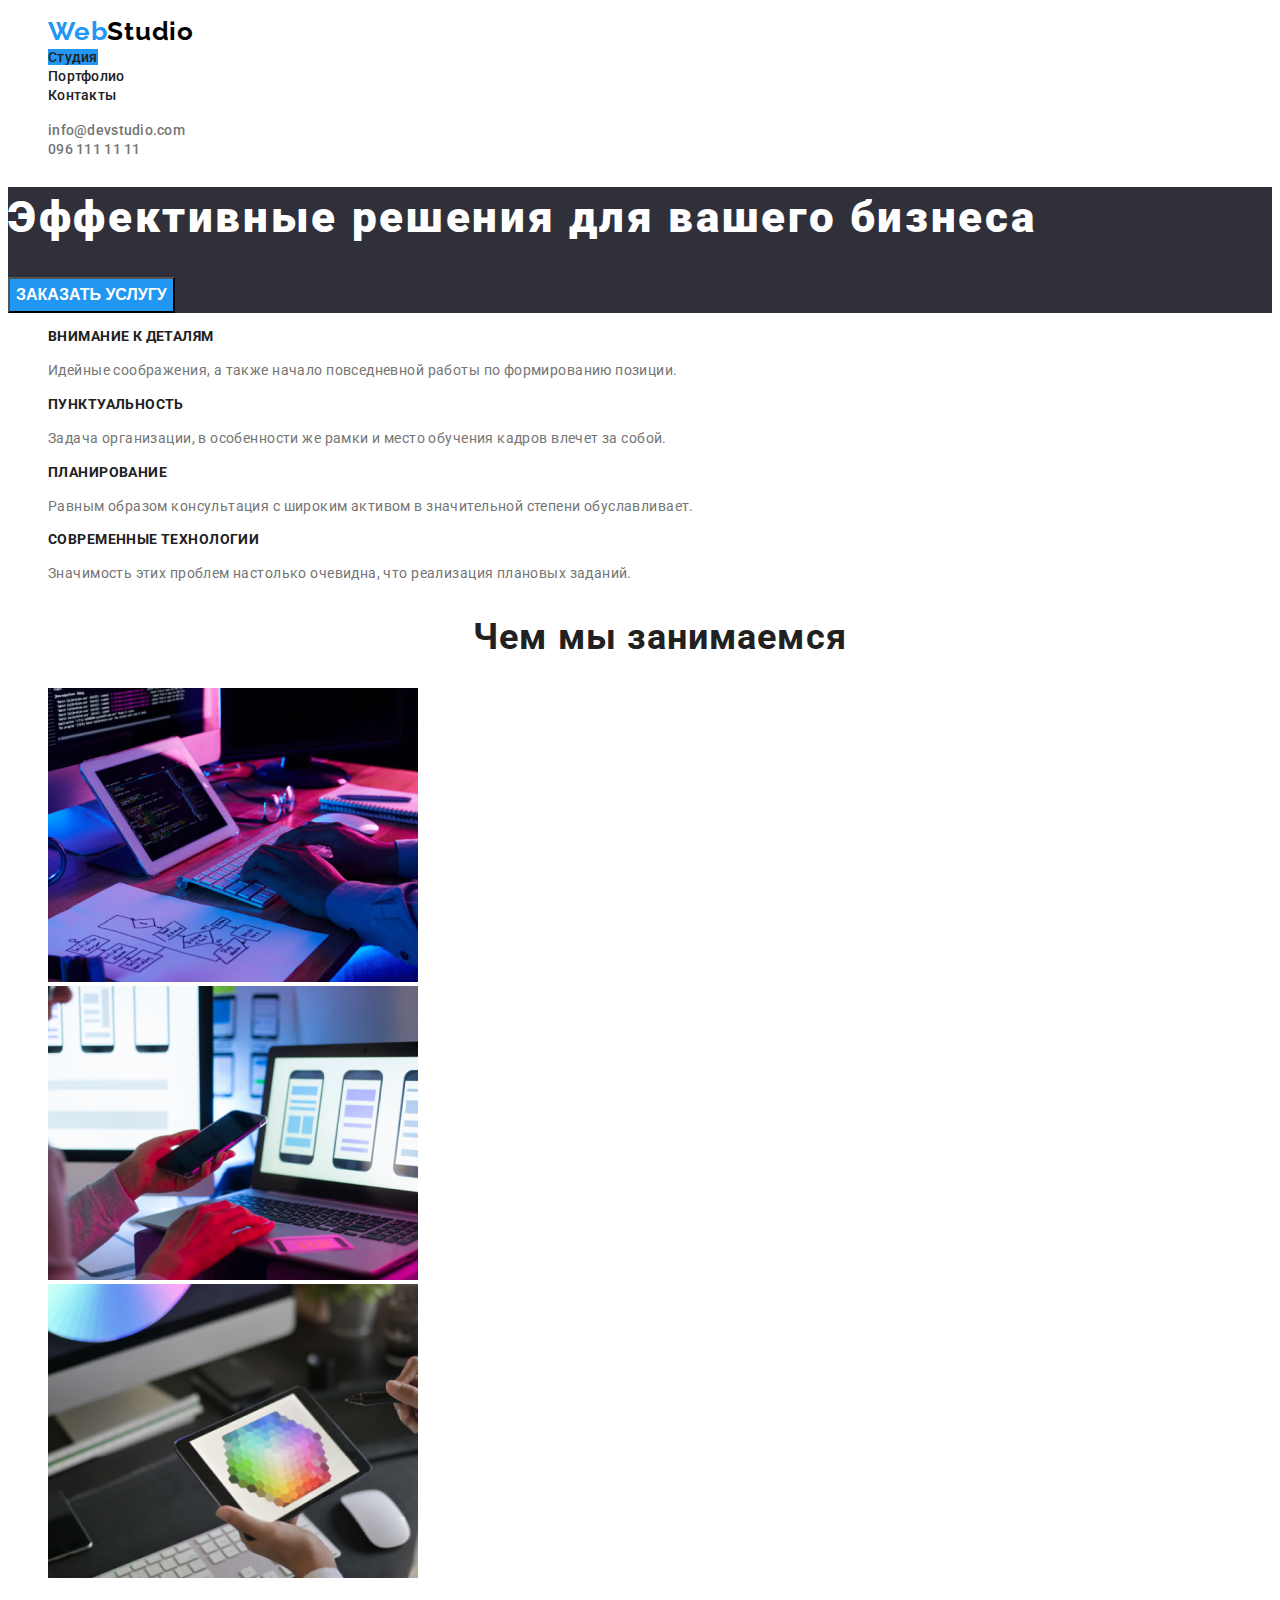
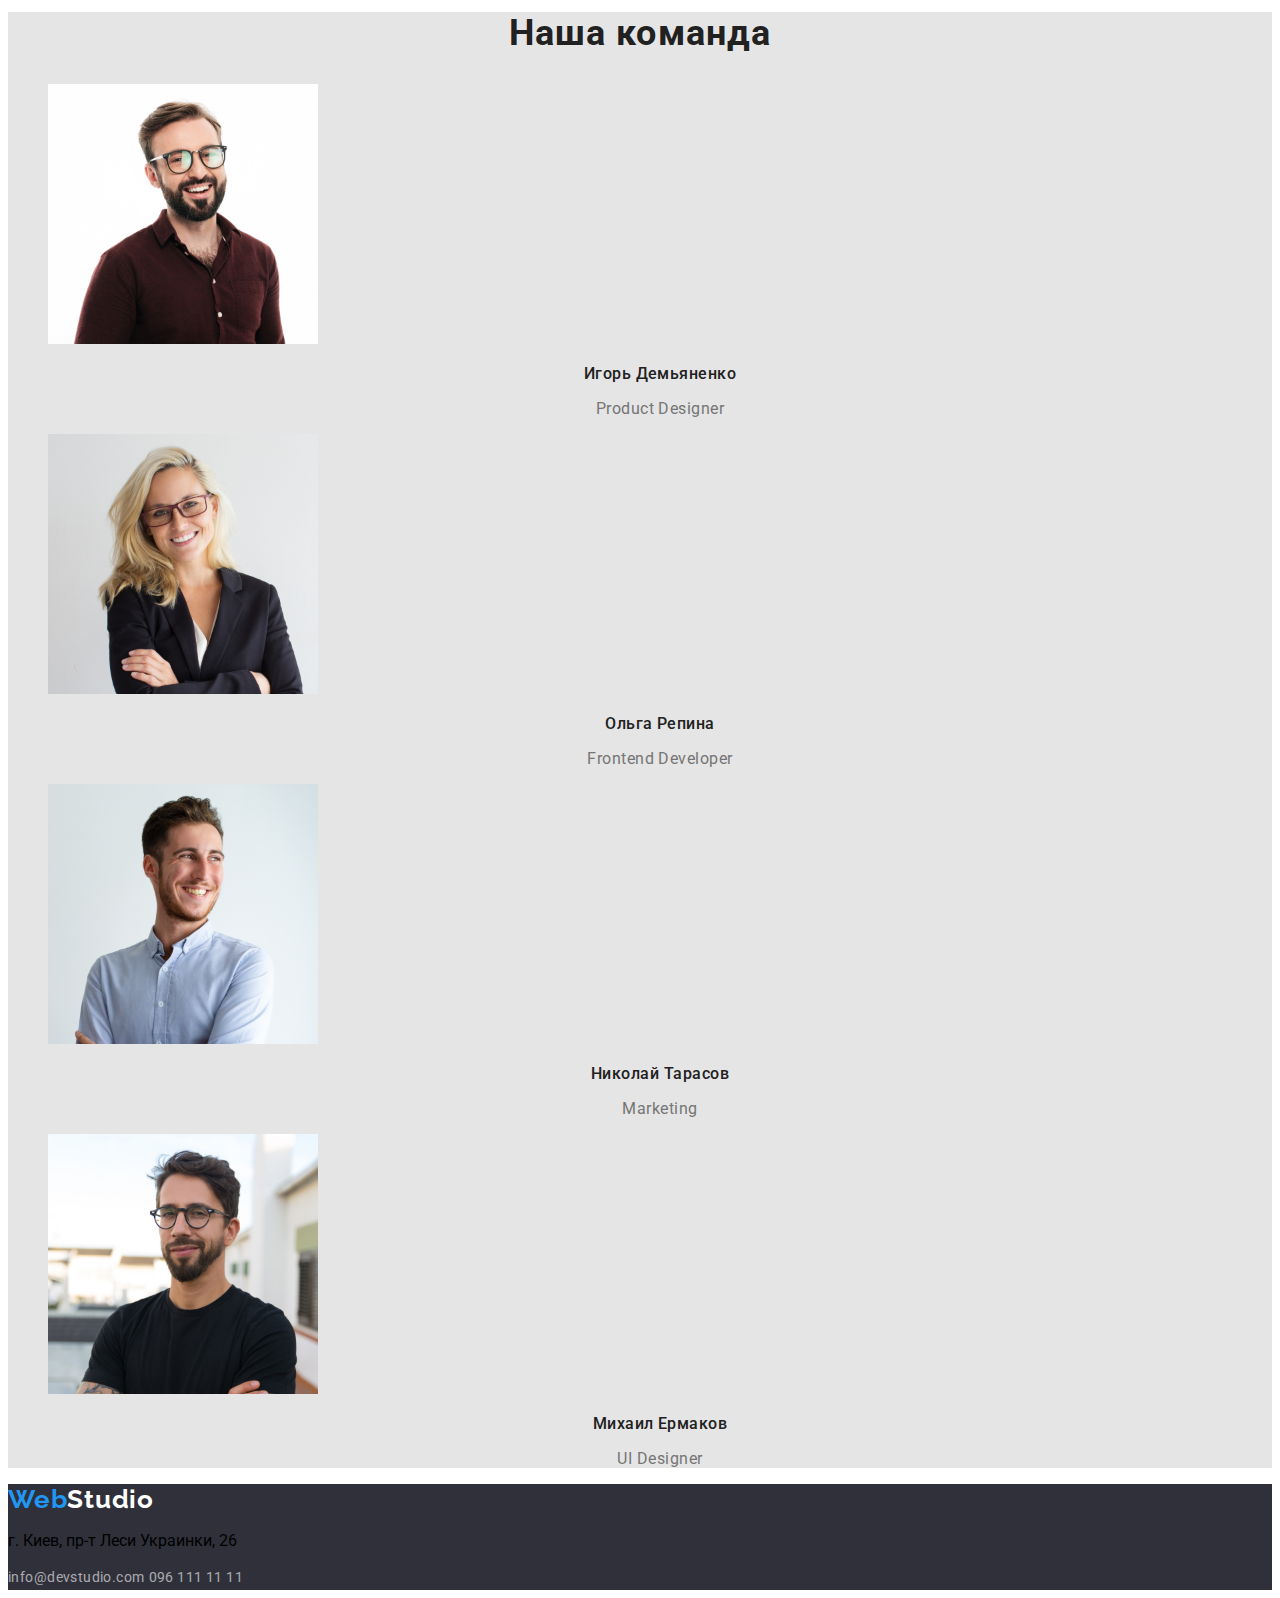
<file: index.html>
<!DOCTYPE html>
<html lang="ru">
  <head>
    <meta charset="UTF-8" />
    <meta http-equiv="X-UA-Compatible" content="IE=edge" />
    <meta name="viewport" content="width=device-width, initial-scale=1.0" />
    <title lang="en">WebStudio</title>
    <link rel="preconnect" href="https://fonts.gstatic.com" />
    <link
      href="https://fonts.googleapis.com/css2?family=Raleway:wght@700&family=Roboto:wght@400;500;700;900&display=swap"
      rel="stylesheet"
    />
    <link
      rel="stylesheet"
      href="https://cdnjs.cloudflare.com/ajax/libs/modern-normalize/1.0.0/modern-normalize.min.css"
      integrity="sha512-ISS7cAi1PEhQ8jnbJpJZMd29NlhNj4AWYyLOSp2CE/CsHxTCu+r+t0D2yoJudVrd0/8fTVPUVDzY5Tvli75u/g=="
      crossorigin="anonymous"
    />
    <link rel="stylesheet" href="css/styles.css" />
  </head>
  <body>
    <header class="header">
      <nav class="navigation">
        <ul class="navigation-list list">
          <li class="navigation-item">
            <a class="logo-link link logo-link-light-theme" href="" lang="en"
              ><span class="logo-txt">Web</span>Studio</a
            >
          </li>
          <li class="navigation-item">
            <a class="navigation-link link current" href="./index.html"
              >Студия</a
            >
          </li>
          <li class="navigation-item">
            <a class="navigation-link link" href="./portfolio.html"
              >Портфолио</a
            >
          </li>
          <li class="navigation-item">
            <a class="navigation-link link" href="">Контакты</a>
          </li>
        </ul>
      </nav>
      <ul class="list">
        <li>
          <a class="mail-link link" href="mailto:info@devstudio.com" lang="en"
            >info@devstudio.com</a
          >
        </li>
        <li>
          <a class="tel-link link" href="tel:0961111111">096 111 11 11</a>
        </li>
      </ul>
    </header>
    <main>
      <!-- HERO -->
      <section class="hero">
        <h1 class="hero-title">Эффективные решения для вашего бизнеса</h1>
        <button class="modal-btn" type="button">Заказать услугу</button>
      </section>
      <!-- FEATURES -->
      <section>
        <h2 hidden>Преимущества</h2>

        <ul class="features list">
          <li class="features-list">
            <h3 class="features-title">Внимание к деталям</h3>
            <p class="dicsription">
              Идейные соображения, а также начало повседневной работы по
              формированию позиции.
            </p>
          </li>
          <li class="features-list">
            <h3 class="features-title">Пунктуальность</h3>
            <p class="dicsription">
              Задача организации, в особенности же рамки и место обучения кадров
              влечет за собой.
            </p>
          </li>
          <li class="features-list">
            <h3 class="features-title">Планирование</h3>
            <p class="dicsription">
              Равным образом консультация с широким активом в значительной
              степени обуславливает.
            </p>
          </li>
          <li class="features-list">
            <h3 class="features-title">Современные технологии</h3>
            <p class="dicsription">
              Значимость этих проблем настолько очевидна, что реализация
              плановых заданий.
            </p>
          </li>
        </ul>
      </section>
      <!-- SPECIFICITY -->
      <section class="specificity">
        <ul class="specificity-list list">
          <li class="specificity-list-item">
            <h2 class="title">Чем мы занимаемся</h2>
          </li>
          <li class="specificity-list-item">
            <img
              class="specificity-list-img"
              src="./images/комп.png"
              alt="Приложения для компьютера"
              width="370"
              height="294"
            />
          </li>
          <li class="specificity-list-item">
            <img
              class="specificity-list-img"
              src="./images/смартфон.png"
              alt="Приложения для смартфона"
              width="370"
              height="294"
            />
          </li>
          <li class="specificity-list-item">
            <img
              class="specificity-list-img"
              src="./images/планшет.png"
              alt="Приложения для планшета"
              width="370"
              height="294"
            />
          </li>
        </ul>
      </section>
      <!-- TEAM -->
      <section class="team">
        <h2 class="title">Наша команда</h2>
        <ul class="team-list list">
          <li>
            <img
              src="./images/I.Demyanenko.jpg"
              alt="Игорь Демьяненко"
              width="270"
              height="260"
            />
            <h3 class="team-name">Игорь Демьяненко</h3>
            <p class="team-position" lang="en">Product Designer</p>
          </li>
          <li>
            <img
              src="./images/O.Repina.jpg"
              alt="Ольга Репина"
              width="270"
              height="260"
            />
            <h3 class="team-name">Ольга Репина</h3>
            <p class="team-position" lang="en">Frontend Developer</p>
          </li>
          <li>
            <img
              src="./images/N.Tarasov.jpg"
              alt="Николай Тарасов"
              width="270"
              height="260"
            />
            <h3 class="team-name">Николай Тарасов</h3>
            <p class="team-position" lang="en">Marketing</p>
          </li>
          <li>
            <img
              src="./images/M.Ermakov.jpg"
              alt="Михаил Ермаков"
              width="270"
              height="260"
            />
            <h3 class="team-name">Михаил Ермаков</h3>
            <p class="team-position" lang="en">UI Designer</p>
          </li>
        </ul>
      </section>
    </main>
    <!-- FOOTER -->
    <footer class="footer">
      <a class="logo-link link logo-link-dark-theme" href="" lang="en"
        ><span class="logo-txt">Web</span>Studio</a
      >
      <address class="address">
        <p>г. Киев, пр-т Леси Украинки, 26</p>

        <a
          class="mail-link-footer link"
          href="mailto:info@devstudio.com"
          lang="en"
          >info@devstudio.com</a
        >

        <a class="tel-link-footer link" href="tel:0961111111">096 111 11 11</a>
      </address>
    </footer>
  </body>
</html>
</file>
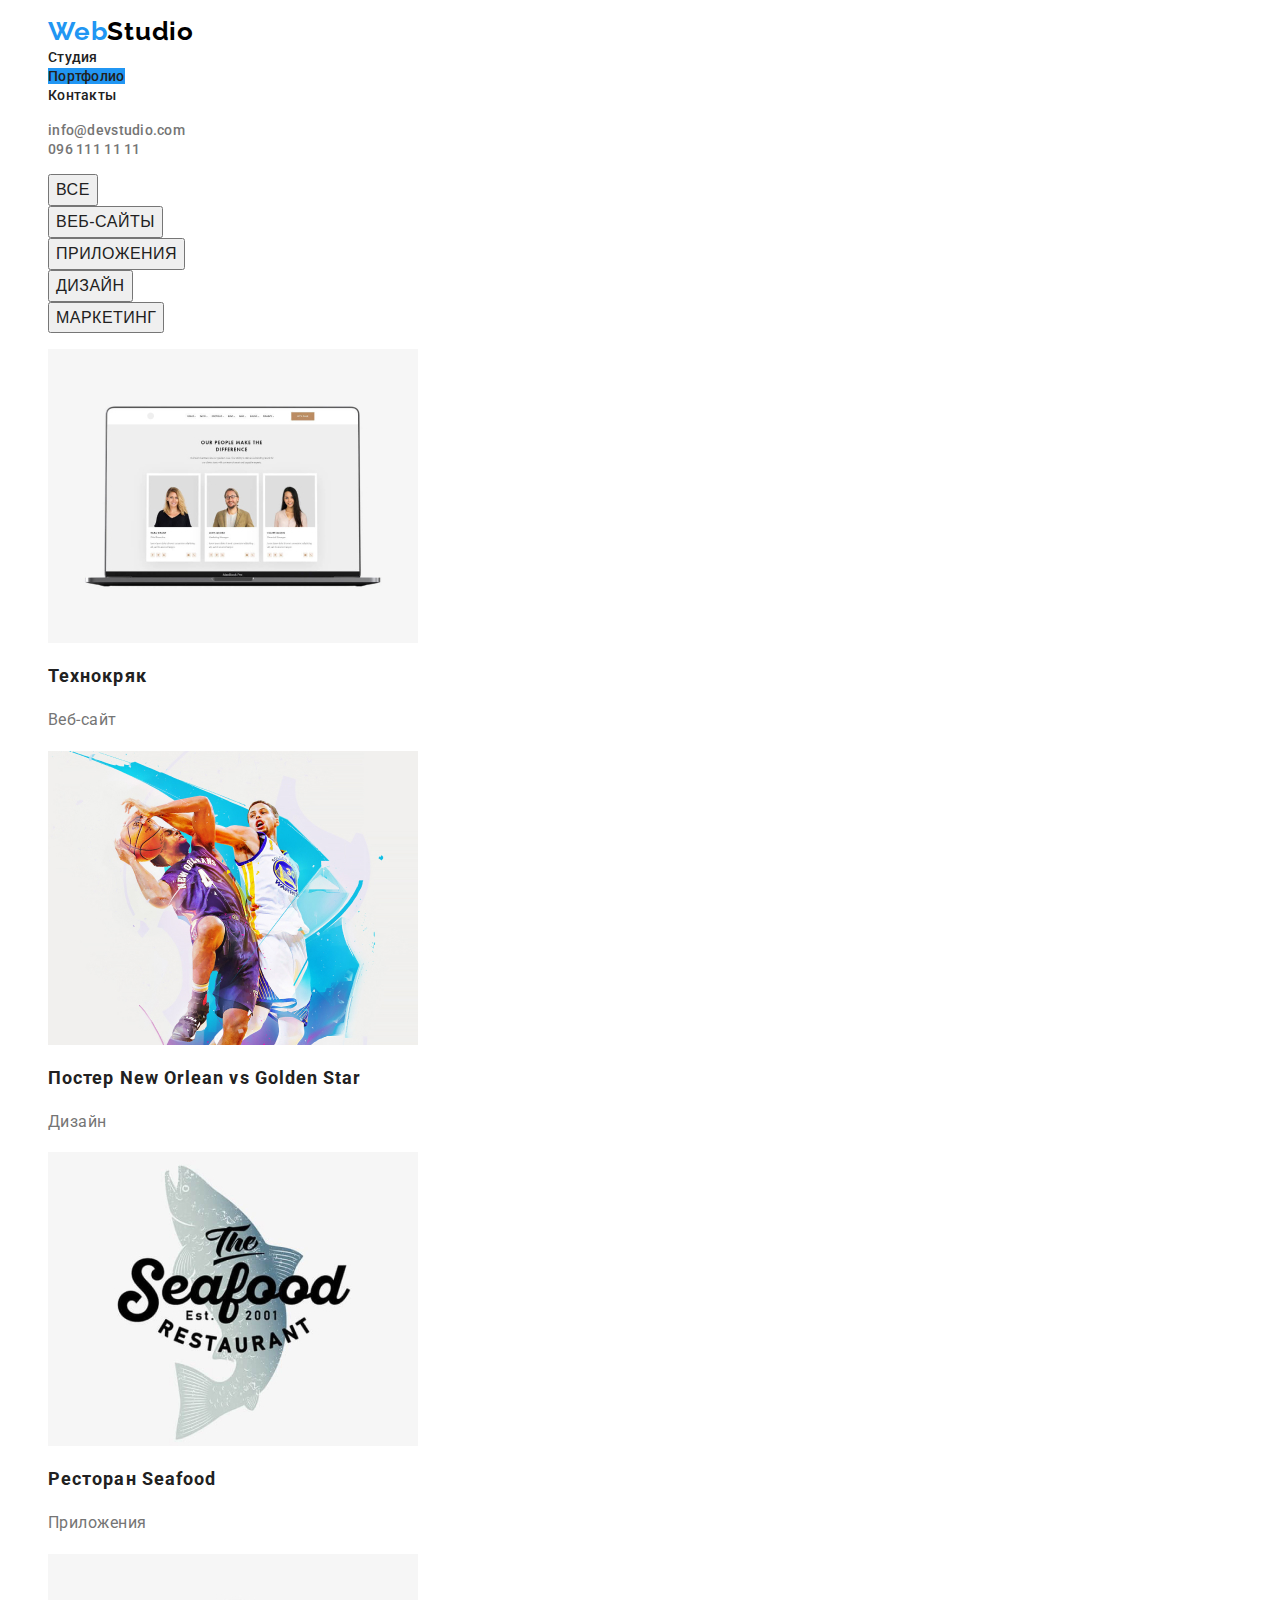
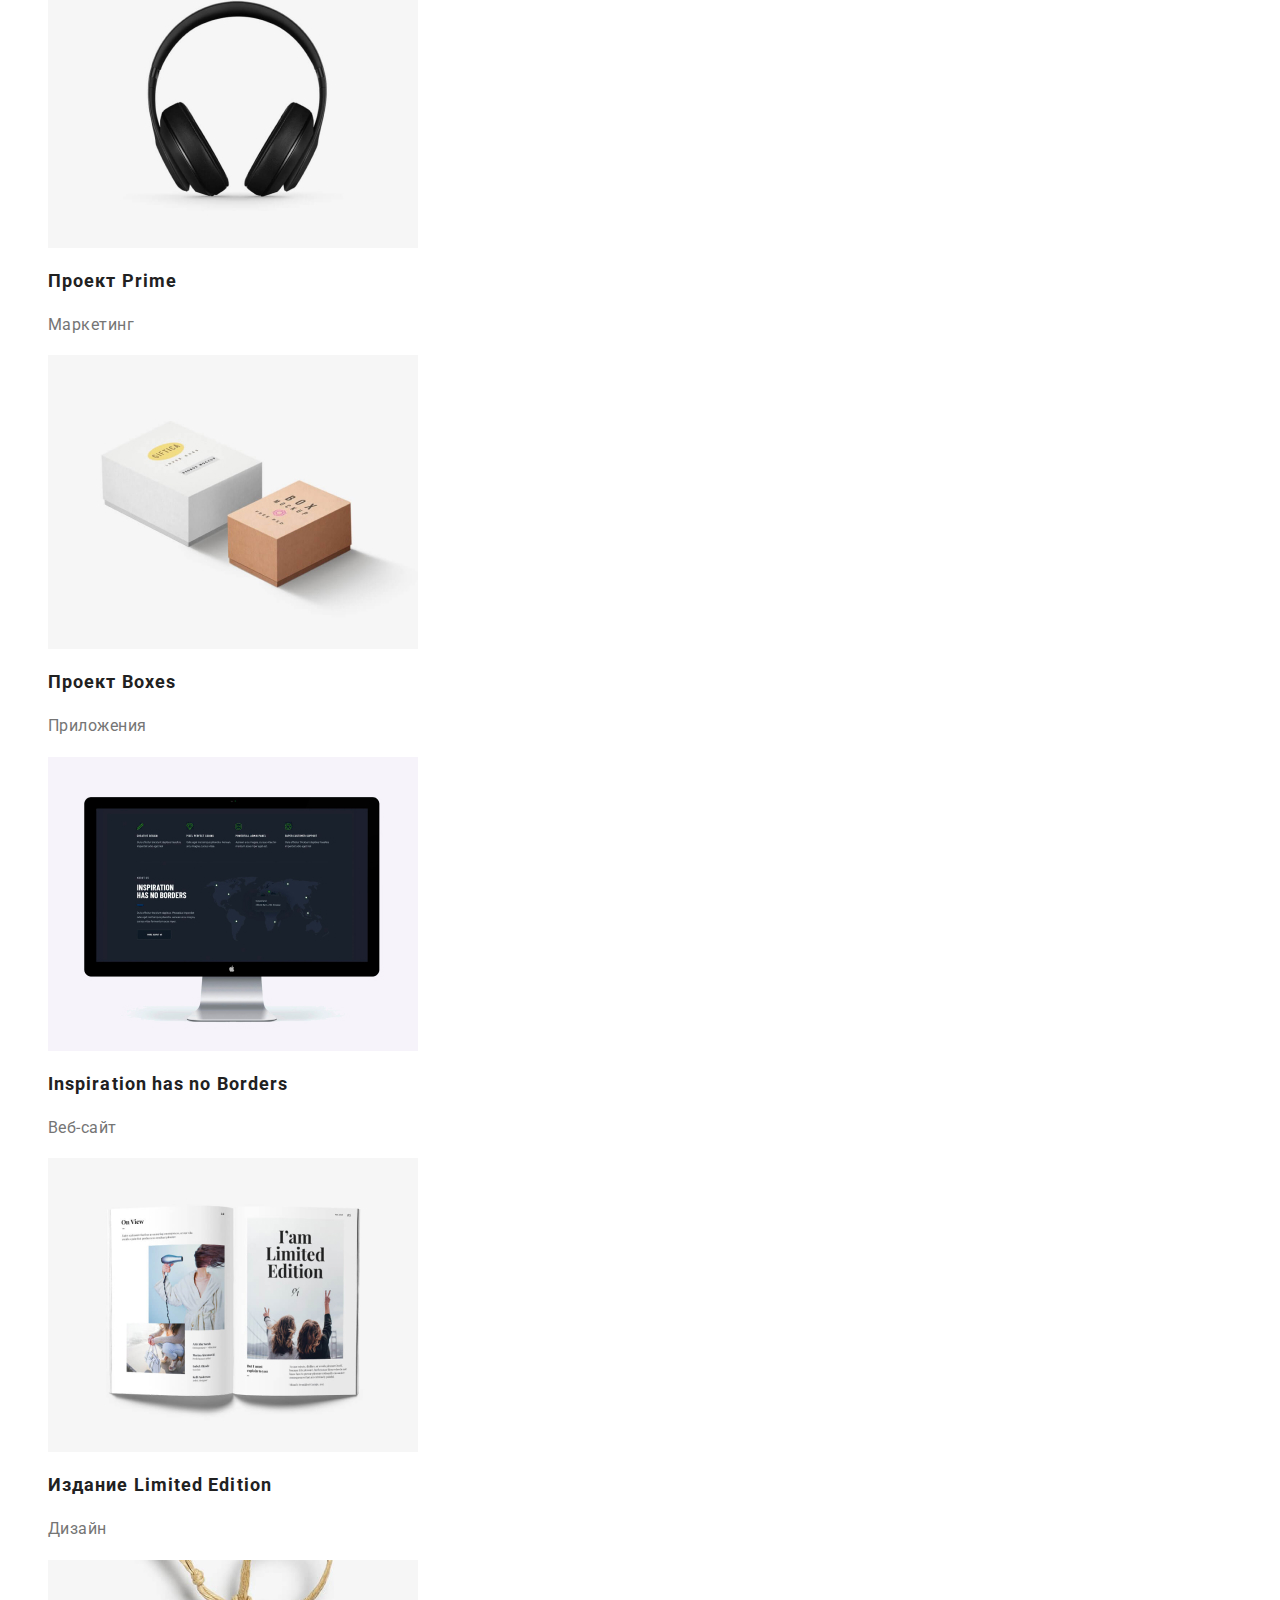
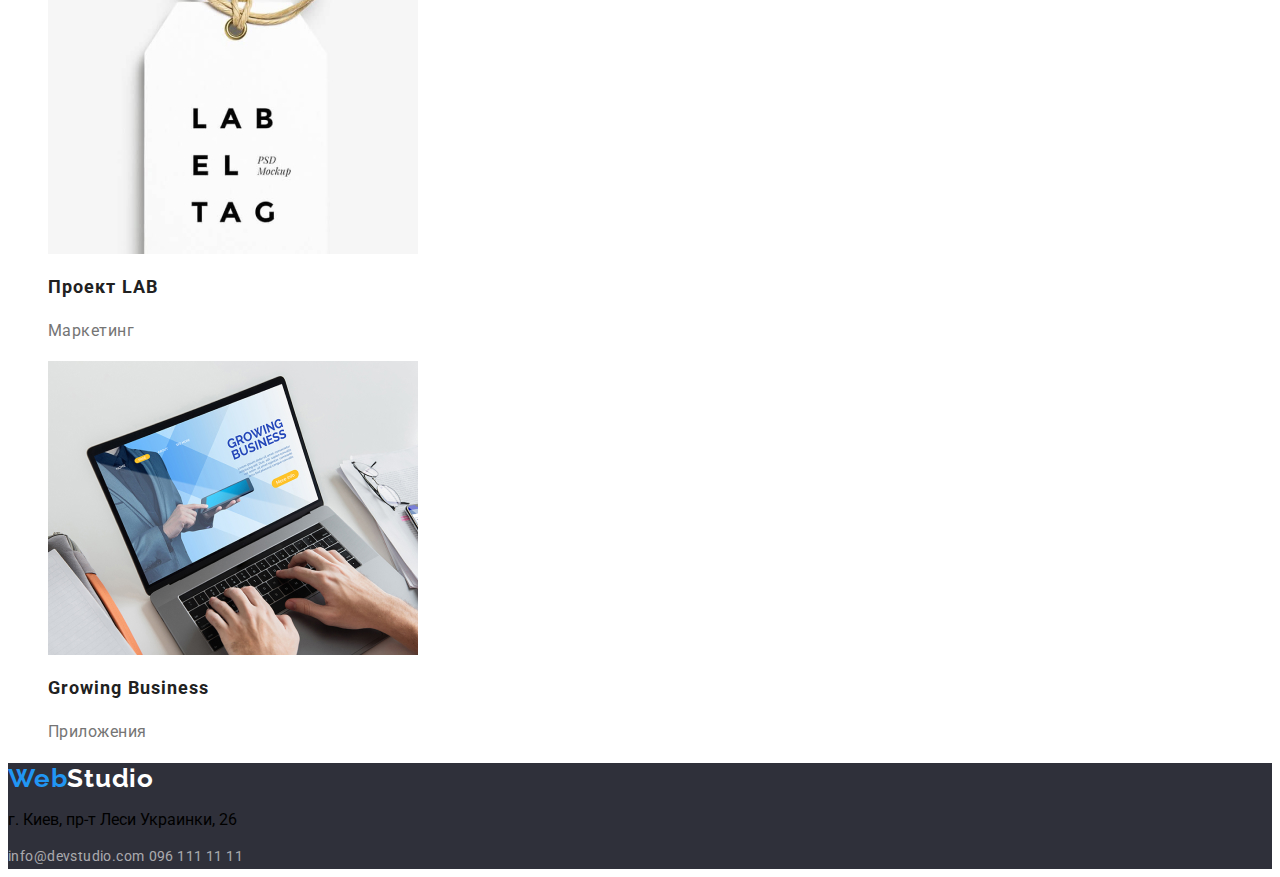
<file: portfolio.html>
<!DOCTYPE html>
<html lang="ru">
  <head>
    <meta charset="UTF-8" />
    <meta http-equiv="X-UA-Compatible" content="IE=edge" />
    <meta name="viewport" content="width=device-width, initial-scale=1.0" />
    <title lang="en">Portfolio</title>
    <link rel="preconnect" href="https://fonts.gstatic.com" />
    <link
      href="https://fonts.googleapis.com/css2?family=Raleway:wght@700&family=Roboto:wght@400;500;700;900&display=swap"
      rel="stylesheet"
    />
    <link
      rel="stylesheet"
      href="https://cdnjs.cloudflare.com/ajax/libs/modern-normalize/1.0.0/modern-normalize.min.css"
      integrity="sha512-ISS7cAi1PEhQ8jnbJpJZMd29NlhNj4AWYyLOSp2CE/CsHxTCu+r+t0D2yoJudVrd0/8fTVPUVDzY5Tvli75u/g=="
      crossorigin="anonymous"
    />
    <link rel="stylesheet" href="./css/styles.css" />
  </head>
  <body>
    <header class="header">
      <nav class="navigation">
        <ul class="navigation-list list">
          <li class="navigation-item">
            <a class="logo-link link logo-link-light-theme" href="" lang="en"
              ><span class="logo-txt">Web</span>Studio</a
            >
          </li>
          <li class="navigation-item">
            <a class="navigation-link link" href="./index.html">Студия</a>
          </li>
          <li class="navigation-item">
            <a class="navigation-link link current" href="./portfolio.html"
              >Портфолио</a
            >
          </li>
          <li class="navigation-item">
            <a class="navigation-link link" href="">Контакты</a>
          </li>
        </ul>
      </nav>
      <ul class="list">
        <li>
          <a class="mail-link link" href="mailto:info@devstudio.com" lang="en"
            >info@devstudio.com</a
          >
        </li>
        <li>
          <a class="tel-link link" href="tel:0961111111">096 111 11 11</a>
        </li>
      </ul>
    </header>
    <main>
      <!-- PORZTFOLIO -->
      <h1 hidden>Портфолио</h1>
      <section class="filters">
        <h2 hidden>Разделы Портфолио</h2>
        <ul class="filter-list list">
          <li class="filter-list-item">
            <button class="btn-portfolio">Все</button>
          </li>
          <li class="filter-list-item">
            <button class="btn-portfolio">Веб-сайты</button>
          </li>
          <li class="filter-list-item">
            <button class="btn-portfolio">Приложения</button>
          </li>
          <li class="filter-list-item">
            <button class="btn-portfolio">Дизайн</button>
          </li>
          <li class="filter-list-item">
            <button class="btn-portfolio">Маркетинг</button>
          </li>
        </ul>

        <ul class="portfolio-list list">
          <li class="portfolio-list-item">
            <img
              class="portfolio-list-img"
              src="./images/portfolio/tehno.jpg"
              alt="Технокряк"
              width="370"
              height="294"
            />
            <h3 class="portfolio-title">Технокряк</h3>
            <p class="portfolio-description">Веб-сайт</p>
          </li>
          <li class="portfolio-list-item">
            <img
              class="portfolio-list-img"
              src="./images/portfolio/basketball.jpg"
              alt="Постер New Orlean vs Golden Star"
              width="370"
              height="294"
            />
            <h3 class="portfolio-title">Постер New Orlean vs Golden Star</h3>
            <p class="portfolio-description">Дизайн</p>
          </li>
          <li class="portfolio-list-item">
            <img
              class="portfolio-list-img"
              src="./images/portfolio/restaurant.jpg"
              alt="Ресторан Seafood"
              width="370"
              height="294"
            />
            <h3 class="portfolio-title">Ресторан Seafood</h3>
            <p class="portfolio-description">Приложения</p>
          </li>
          <li class="portfolio-list-item">
            <img
              class="portfolio-list-img"
              src="./images/portfolio/prime.jpg"
              alt="Проект Prime"
              width="370"
              height="294"
            />
            <h3 class="portfolio-title">Проект Prime</h3>
            <p class="portfolio-description">Маркетинг</p>
          </li>
          <li class="portfolio-list-item">
            <img
              class="portfolio-list-img"
              src="./images/portfolio/boxes.jpg"
              alt="Проект Boxes"
              width="370"
              height="294"
            />
            <h3 class="portfolio-title">Проект Boxes</h3>
            <p class="portfolio-description">Приложения</p>
          </li>
          <li class="portfolio-list-item">
            <img
              class="portfolio-list-img"
              src="./images/portfolio/borders.jpg"
              alt="Inspiration has no Borders"
              width="370"
              height="294"
            />
            <h3 class="portfolio-title">Inspiration has no Borders</h3>
            <p class="portfolio-description">Веб-сайт</p>
          </li>
          <li class="portfolio-list-item">
            <img
              class="portfolio-list-img"
              src="./images/portfolio/book.jpg"
              alt="Издание Limited Edition"
              width="370"
              height="294"
            />
            <h3 class="portfolio-title">Издание Limited Edition</h3>
            <p class="portfolio-description">Дизайн</p>
          </li>
          <li class="portfolio-list-item">
            <img
              class="portfolio-list-img"
              src="./images/portfolio/project.jpg"
              alt="Проект LAB"
              width="370"
              height="294"
            />
            <h3 class="portfolio-title">Проект LAB</h3>
            <p class="portfolio-description">Маркетинг</p>
          </li>
          <li class="portfolio-list-item">
            <img
              class="portfolio-list-img"
              src="./images/portfolio/business.jpg"
              alt="Growing Business"
              width="370"
              height="294"
            />
            <h3 class="portfolio-title">Growing Business</h3>
            <p class="portfolio-description">Приложения</p>
          </li>
        </ul>
      </section>
    </main>
    <footer class="footer">
      <a class="logo-link link logo-link-dark-theme" href="" lang="en"
        ><span class="logo-txt">Web</span>Studio</a
      >
      <address class="address">
        <p>г. Киев, пр-т Леси Украинки, 26</p>

        <a
          class="mail-link-footer link"
          href="mailto:info@devstudio.com"
          lang="en"
          >info@devstudio.com</a
        >

        <a class="tel-link-footer link" href="tel:0961111111">096 111 11 11</a>
      </address>
    </footer>
  </body>
</html>
</file>
<file: css/styles.css>
:root {
  --main-font: "Roboto", sans-serif;
  --secondary-font: "Raleway", sans-serif;
  --accent-color: #2196f3;
}

body {
  font-family: var(--main-font);
}

.link {
  text-decoration: none;
}

.list {
  list-style: none;
}

.address {
  font-style: normal;
}

/* ============= COMPONENTS ============= */
.title {
  font-weight: 700;
  font-size: 36px;
  line-height: 1.17;
  text-align: center;
  letter-spacing: 0.03em;
  color: #212121;
}

.current {
  background-color: var(--accent-color);
}

.modal-btn {
  font-weight: 700;
  font-size: 16px;
  line-height: 1.87;
  text-transform: uppercase;
  cursor: pointer;
  background-color: var(--accent-color);
  color: #ffffff;
}

.modal-btn:hover,
.modal-btn:focus {
  background-color: #188ce8;
  color: #ffffff;
}

.footer {
  background: #2f303a;
}
.hero {
  background: #2f303a;
}
/* ============= END COMPONENTS ============= */

/* ============= HEADER ============= */
.logo-link {
  font-family: var(--secondary-font);
  font-weight: 700;
  font-size: 26px;
  line-height: 1.19;
  letter-spacing: 0.03em;
  color: #000000;
}
.logo-link-light-theme {
  color: #000000;
}

.logo-link-dark-theme {
  color: #ffffff;
}

.logo-txt {
  font-family: var(--secondary-font);
  font-weight: 700;
  font-size: 26px;
  line-height: 1.19;
  letter-spacing: 0.03em;
  color: #2196f3;
}

.navigation-link {
  font-weight: 500;
  font-size: 14px;
  line-height: 1.14;
  letter-spacing: 0.02em;

  color: #212121;
}

.navigation-link:hover,
.navigation-link:focus {
  color: var(--accent-color);
}

.mail-link,
.tel-link {
  font-weight: 500;
  font-size: 14px;
  line-height: 1.14;
  letter-spacing: 0.02em;
  color: #757575;
}

.mail-link-footer,
.tel-link-footer {
  font-weight: 400;
  font-size: 14px;
  line-height: 1.71;
  letter-spacing: 0.03em;

  color: rgba(255, 255, 255, 0.6);
}

.mail-link:hover,
.mail-link:focus {
  color: var(--accent-color);
}

.tel-link:hover,
.tel-link:focus {
  color: var(--accent-color);
}
/* ============= END HEADER ============= */

/* ============= HERO ============= */
.hero-title {
  font-weight: 900;
  font-size: 44px;
  line-height: 60px;
  letter-spacing: 0.06em;

  color: #ffffff;
}

.team {
  background: #e5e5e5;
}

/* ============= END HERO ============= */

/* ============= FEATURES ============= */
.features-title {
  font-weight: 700;
  font-size: 14px;
  line-height: 1.14;
  letter-spacing: 0.03em;
  text-transform: uppercase;

  color: #212121;
}

.dicsription {
  font-weight: 400;
  font-size: 14px;
  line-height: 1.71;
  letter-spacing: 0.03em;
  color: #757575;
}

/* ============= END FEATURES ============= */

/* ============= SPECIFICITY ============= */

/* ============= END SPECIFICITY ============= */

/* ============   TEAM   ============= */
.team-name {
  font-weight: 500;
  font-size: 16px;
  line-height: 1.19;
  text-align: center;
  letter-spacing: 0.03em;
  color: #212121;
}

.team-position {
  font-weight: 400;
  font-size: 16px;
  line-height: 1.19;
  text-align: center;
  letter-spacing: 0.03em;

  color: #757575;
}
/* ============ END TEAM ============= */

/* ============ PORTFOLIO ============= */

.btn-portfolio {
  font-weight: 500;
  font-size: 16px;
  line-height: 1.62;
  text-transform: uppercase;
  cursor: pointer;

  text-align: center;
  letter-spacing: 0.03em;
  color: #212121;
}

.btn-portfolio:hover,
.btn-portfolio:focus {
  background-color: #188ce8;
  color: #ffffff;
}

.portfolio-title {
  font-weight: 700;
  font-size: 18px;
  line-height: 1.2;
  letter-spacing: 0.06em;
  color: #212121;
}

.portfolio-description {
  font-weight: 400;
  font-size: 16px;
  line-height: 1.87;

  letter-spacing: 0.03em;

  color: #757575;
}
/* ============ END PORTFOLIO ============= */
</file>
